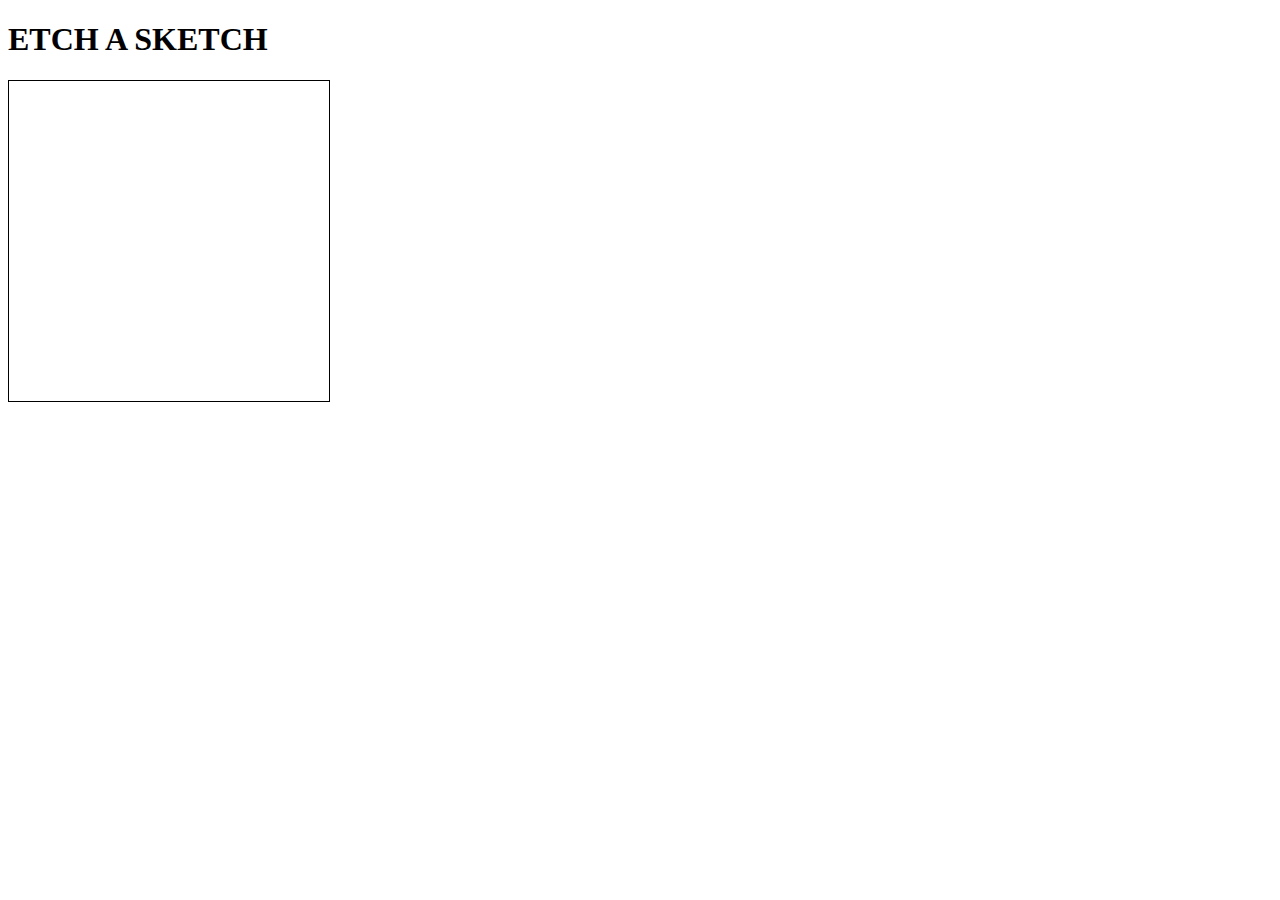
<file: etch a sketch/index.html>
<!DOCTYPE html>
<html lang="en">
  <head>
    <meta charset="UTF-8" />
    <meta http-equiv="X-UA-Compatible" content="IE=edge" />
    <meta name="viewport" content="width=device-width, initial-scale=1.0" />
    <title>Document</title>
    <link rel="stylesheet" href="style.css" />
  </head>
  <body>
    <h1>ETCH A SKETCH</h1>
    <div class="grid-container"></div>

    <script src="script.js"></script>
  </body>
</html>
</file>
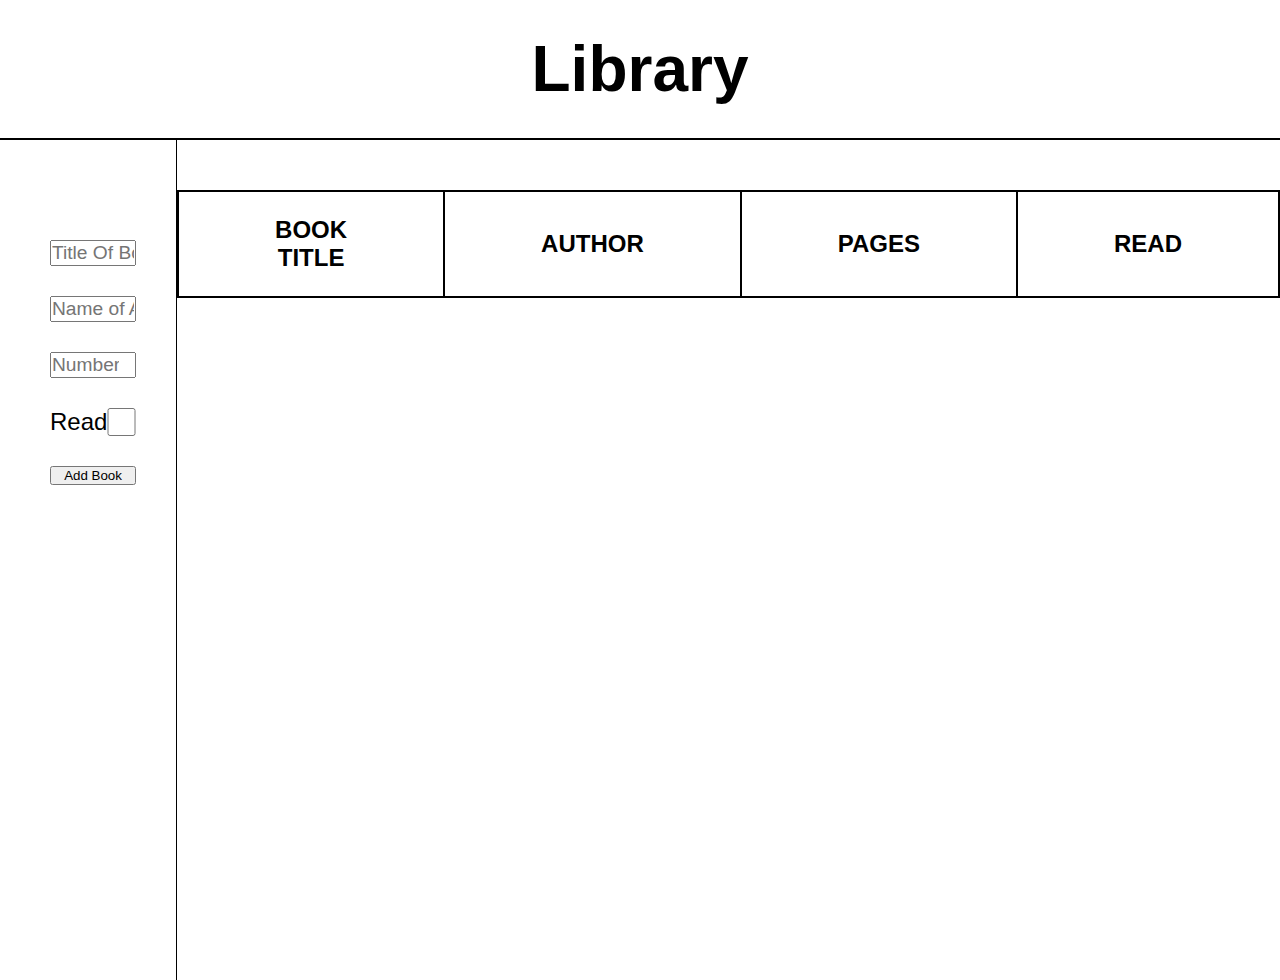
<file: library/index.html>
<!DOCTYPE html>
<html lang="en">

<head>
  <meta charset="UTF-8">
  <meta http-equiv="X-UA-Compatible" content="IE=edge">
  <meta name="viewport" content="width=device-width, initial-scale=1.0">
  <link rel="stylesheet" href="style.css">
  <title>Document</title>
</head>

<body>
  <div class="container">
    <div class="header">
      <h1>Library</h1>
    </div>

    <div class="main">
      <div class="sidebar">
        <input type="text" id="title" placeholder="Title Of Book">
        <input type="text" id="author" placeholder="Name of Author">
        <input type="number" id="pages" placeholder="Number of Pages">
        <div>
          <label for="read">Read</label>
          <input type="checkbox" name="" id="read">
        </div>
        <button id="add-btn">Add Book</button>
      </div>

      <div class="content">
        <table id="table">
          <tr>
            <th>BOOK TITLE</th>
            <th>AUTHOR</th>
            <th>PAGES</th>
            <th>READ</th>
          </tr>
        </table>
      </div>
    </div>
  </div>

  <script src="script.js"></script>
</body>

</html>
</file>
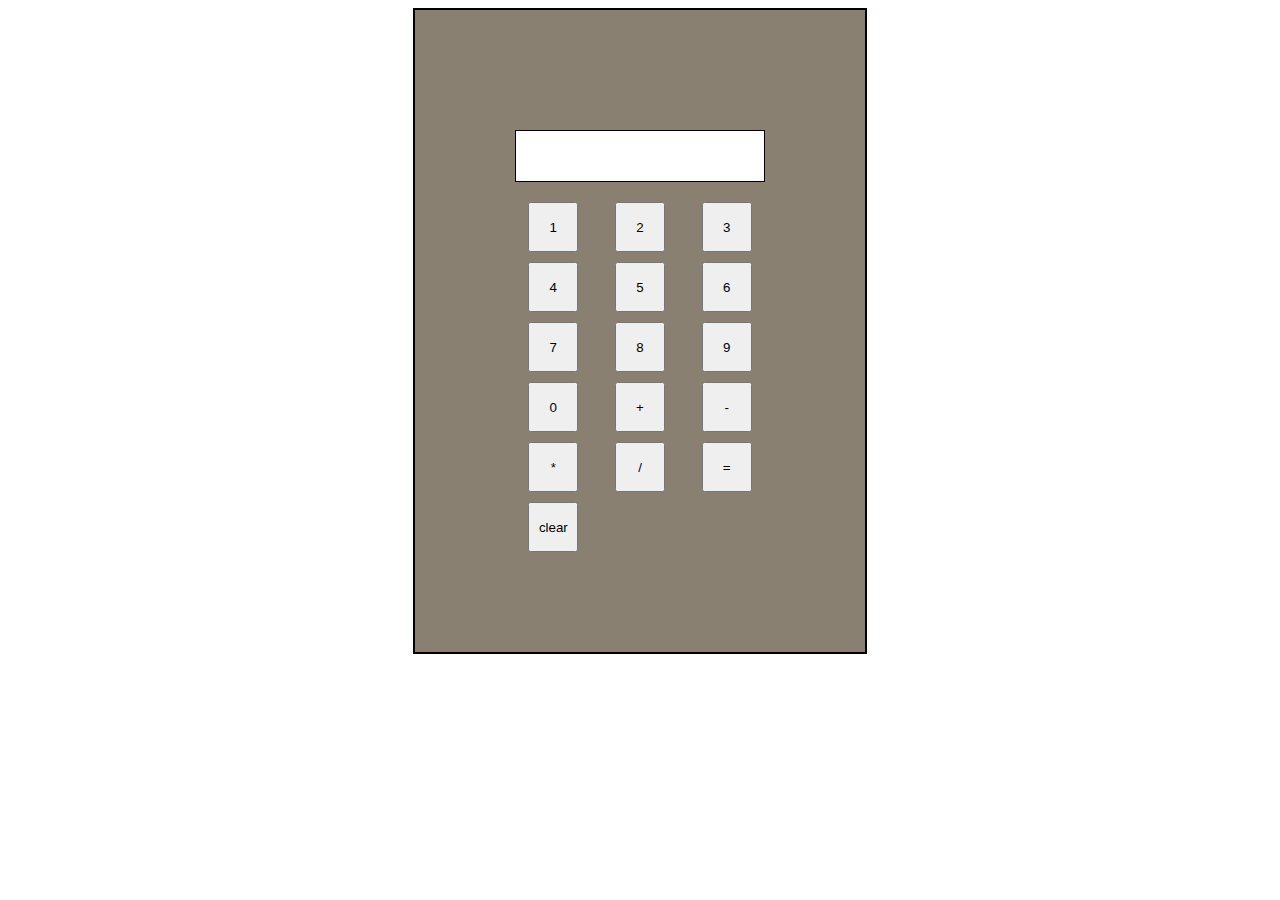
<file: odin calculator/index.html>
<!DOCTYPE html>
<html lang="en">
  <head>
    <meta charset="UTF-8" />
    <meta http-equiv="X-UA-Compatible" content="IE=edge" />
    <meta name="viewport" content="width=device-width, initial-scale=1.0" />
    <title>Document</title>
    <link rel="stylesheet" href="style.css" />
  </head>
  <body>
    <div class="calculator">
      <div class="display">
        <div class="previousnumber"></div>
        <div class="currentnumber"></div>
      </div>
      <div class="buttons">
        <button id="number">1</button>
        <button id="number">2</button>
        <button id="number">3</button>
        <button id="number">4</button>
        <button id="number">5</button>
        <button id="number">6</button>
        <button id="number">7</button>
        <button id="number">8</button>
        <button id="number">9</button>
        <button id="number">0</button>
        <button id="operator">+</button>
        <button id="operator">-</button>
        <button id="operator">*</button>
        <button id="operator">/</button>
        <button id="equal">=</button>
        <button id="clear">clear</button>
      </div>
    </div>
    <script src="script.js"></script>
  </body>
</html>
</file>
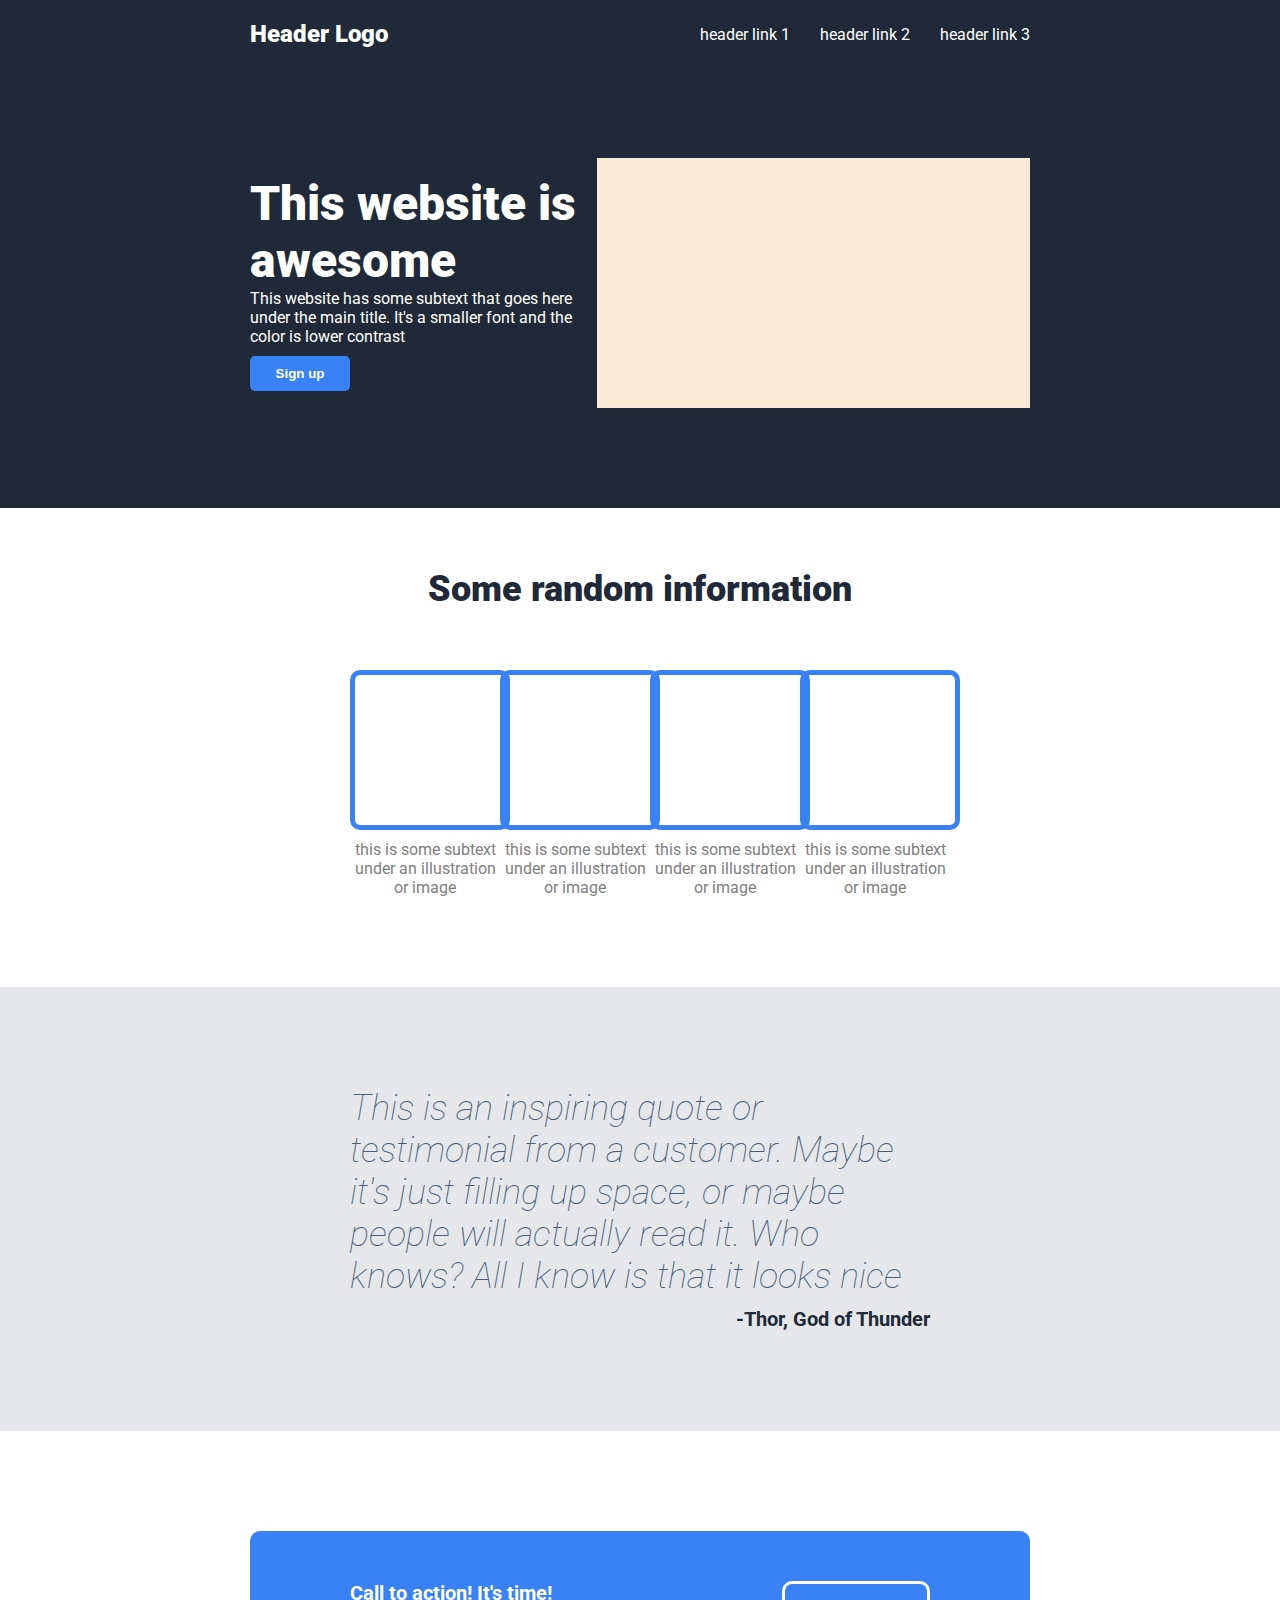
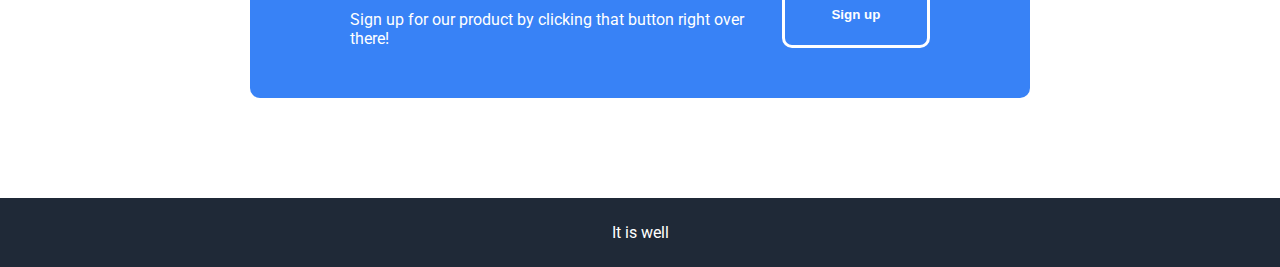
<file: odin landing page/index.html>
<!DOCTYPE html>
<html lang="en">
  <head>
    <meta charset="UTF-8" />
    <meta http-equiv="X-UA-Compatible" content="IE=edge" />
    <meta name="viewport" content="width=device-width, initial-scale=1.0" />
    <title>Landing Page</title>
    <link rel="stylesheet" href="style.css" />
  </head>
  <body>
    <header>
      <nav>
        <p>Header Logo</p>
        <ul>
          <li>header link 1</li>
          <li>header link 2</li>
          <li>header link 3</li>
        </ul>
      </nav>
    </header>
    <section class="hero--section">
      <div class="hero">
        <h2>This website is awesome</h2>
        <p>
          This website has some subtext that goes here under the main title.
          It's a smaller font and the color is lower contrast
        </p>
        <button class="hero--button">Sign up</button>
      </div>
      <div class="image--placeholder"></div>
    </section>
    <section class="random--information">
      <h3>Some random information</h3>
      <div class="boxes--cont">
        <div class="content">
          <div class="box"></div>
          <p>this is some subtext under an illustration or image</p>
        </div>
        <div class="content">
          <div class="box"></div>
          <p>this is some subtext under an illustration or image</p>
        </div>
        <div class="content">
          <div class="box"></div>
          <p>this is some subtext under an illustration or image</p>
        </div>
        <div class="content">
          <div class="box"></div>
          <p>this is some subtext under an illustration or image</p>
        </div>
      </div>
    </section>
    <section class="inspiring--quote">
      <p class="quote">
        This is an inspiring quote or testimonial from a customer. Maybe it's
        just filling up space, or maybe people will actually read it. Who knows?
        All I know is that it looks nice
      </p>
      <p class="quote--author">-Thor, God of Thunder</p>
    </section>
    <section class="cta--">
      <div class="cta--blue">
        <div class="cta--yarns">
          <p id="timetosub">Call to action! It's time!</p>
          <p>
            Sign up for our product by clicking that button right over there!
          </p>
        </div>
        <button class="cta--button">Sign up</button>
      </div>
    </section>
    <footer>
      <p>It is well</p>
    </footer>
  </body>
</html>
</file>
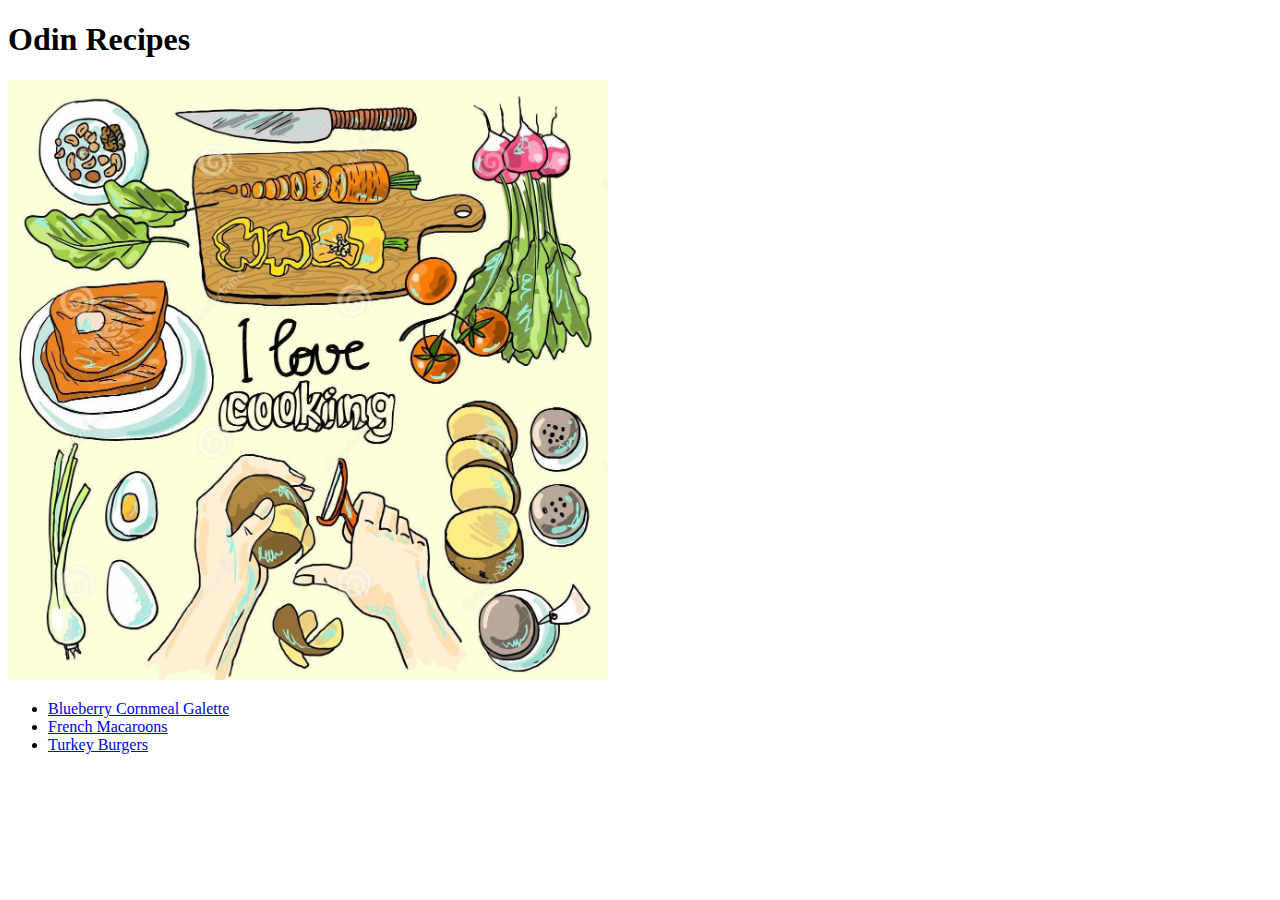
<file: odin recipes/index.html>
<!DOCTYPE html>
<html lang="en">
  <head>
    <meta charset="UTF-8" />
    <meta http-equiv="X-UA-Compatible" content="IE=edge" />
    <meta name="viewport" content="width=device-width, initial-scale=1.0" />
    <title>Recipes</title>
  </head>
  <body>
    <h1>Odin Recipes</h1>
    <img src="resources/Recipe-illustartion.jpg" width="600" height="600" />
    <ul>
      <li>
        <a href="./recipes/blueberryCornmealGalette.html"
          >Blueberry Cornmeal Galette</a
        >
      </li>
      <li><a href="./recipes/frenchMacaroons.html">French Macaroons</a></li>
      <li><a href="./recipes/turkeyBurgers.html">Turkey Burgers</a></li>
    </ul>
  </body>
</html>
</file>
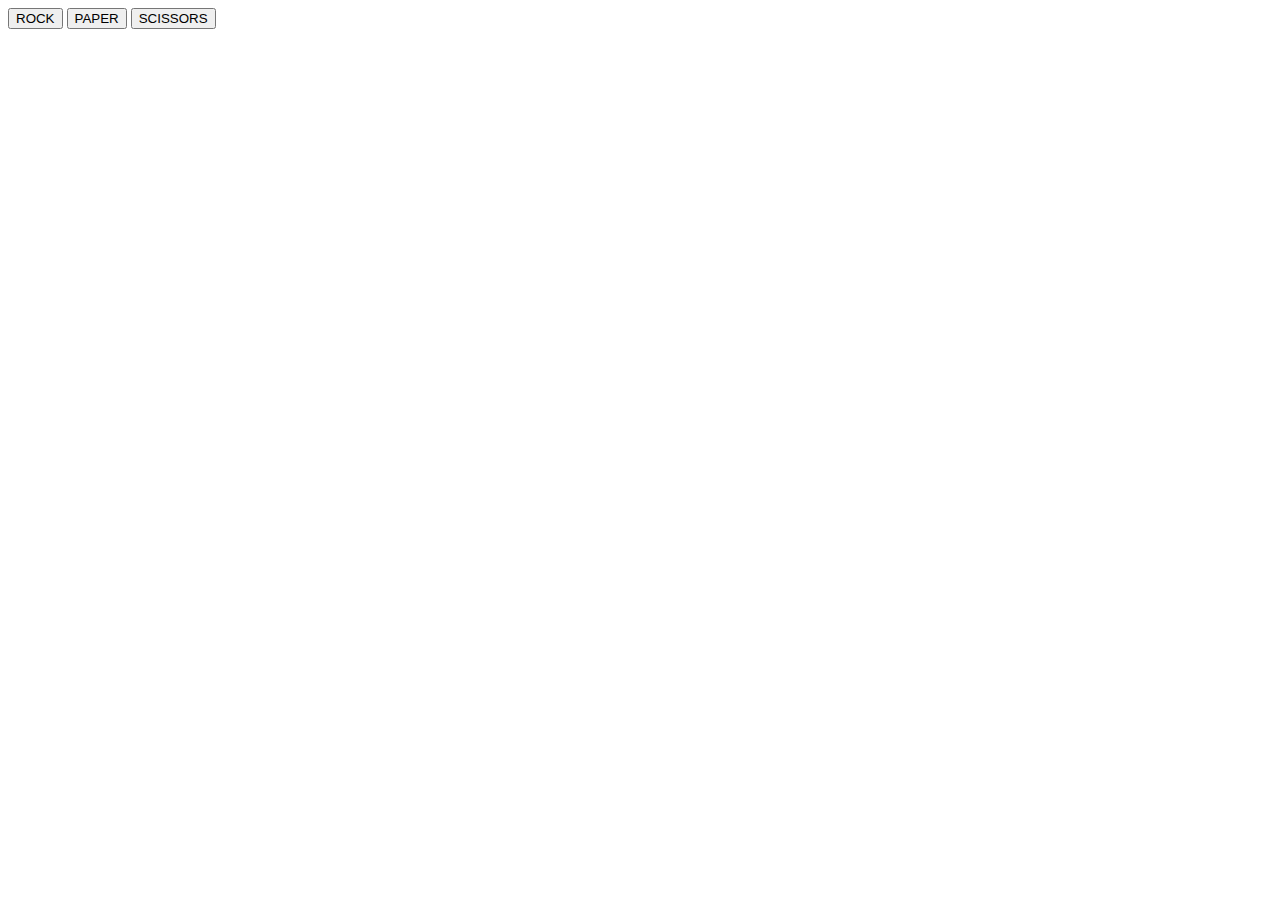
<file: odin rock paper scissors/index.html>
<!DOCTYPE html>
<html lang="en">
  <head>
    <meta charset="UTF-8" />
    <meta http-equiv="X-UA-Compatible" content="IE=edge" />
    <meta name="viewport" content="width=device-width, initial-scale=1.0" />
    <title>Document</title>
  </head>
  <body>
    <button id="ROCK" class="playerselection">ROCK</button>
    <button id="PAPER" class="playerselection">PAPER</button>
    <button id="SCISSORS" class="playerselection">SCISSORS</button>
    <p></p>
    <div></div>
    <script src="script.js"></script>
  </body>
</html>
</file>
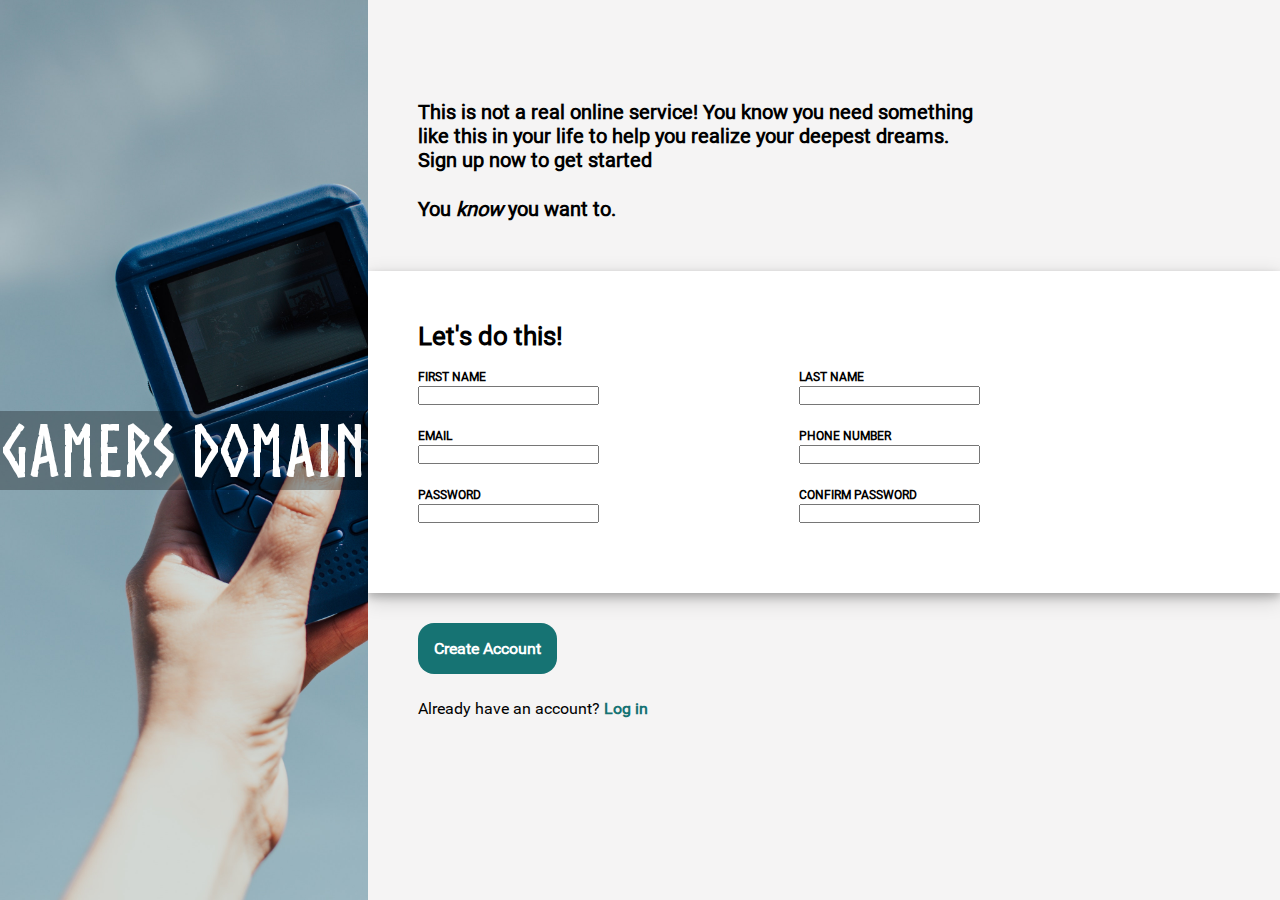
<file: odin signup form/index.html>
<!DOCTYPE html>
<html lang="en">

<head>
  <meta charset="UTF-8">
  <meta http-equiv="X-UA-Compatible" content="IE=edge">
  <meta name="viewport" content="width=device-width, initial-scale=1.0">
  <title>Document</title>
  <link rel="stylesheet" href="styles/style.css" />
</head>

<body>
  <div class="body--div">

    <div class="image--div">
      <p>GAMERS DOMAIN</p>
    </div>


    <div class="form--div">

      <div class="form--text">

        <p>This is not a real online service! You know you need something like this in your life to help you realize
          your deepest dreams. Sign up now to get started</p>

        <p>You <em>know</em> you want to.</p>

      </div>

      <div class="form">
        <p>Let's do this!</p>

        <div class="form--details">
          <div>
            <label for="fname">FIRST NAME</label>
            <br>
            <input type="text" name="" id="fname">
            <br>
            <label for="mail">EMAIL</label>
            <br>
            <input type="text" name="" id="mail">
            <br>
            <label for="pass">PASSWORD</label>
            <br>
            <input type="text" name="" id="pass">
          </div>

          <div>
            <label for="lname">LAST NAME</label>
            <br>
            <input type="text" name="" id="lname">
            <br>
            <label for="phonenum">PHONE NUMBER</label>
            <br>
            <input type="text" name="" id="phonenum">
            <br>
            <label for="confirmpass">CONFIRM PASSWORD</label>
            <br>
            <input type="text" name="" id="confirmpass">
          </div>
        </div>

      </div>

      <div class="create--login">

        <button>Create Account</button>
        <p>Already have an account? <b>Log in</b></p>
      </div>

    </div>
  </div>
</body>

</html>
</file>
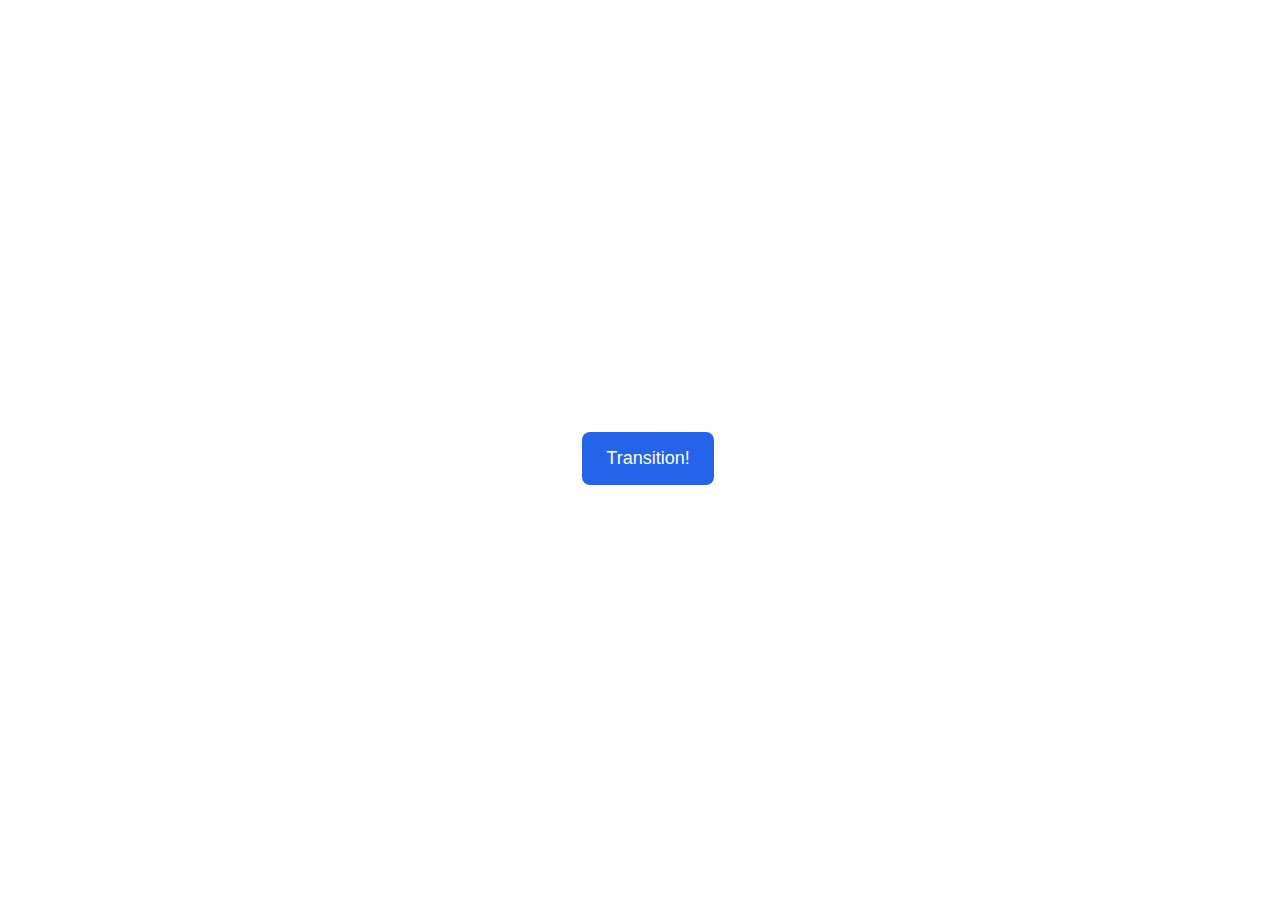
<file: css exercises/animation/01-button-hover/index.html>
<!DOCTYPE html>
<html lang="en">
  <head>
    <meta charset="UTF-8" />
    <meta http-equiv="X-UA-Compatible" content="IE=edge" />
    <meta name="viewport" content="width=device-width, initial-scale=1.0" />
    <title>Button Hover</title>
    <link rel="stylesheet" href="style.css" />
  </head>
  <body>
    <div id="transition-container">
      <button>Transition!</button>
    </div>
  </body>
</html>
</file>
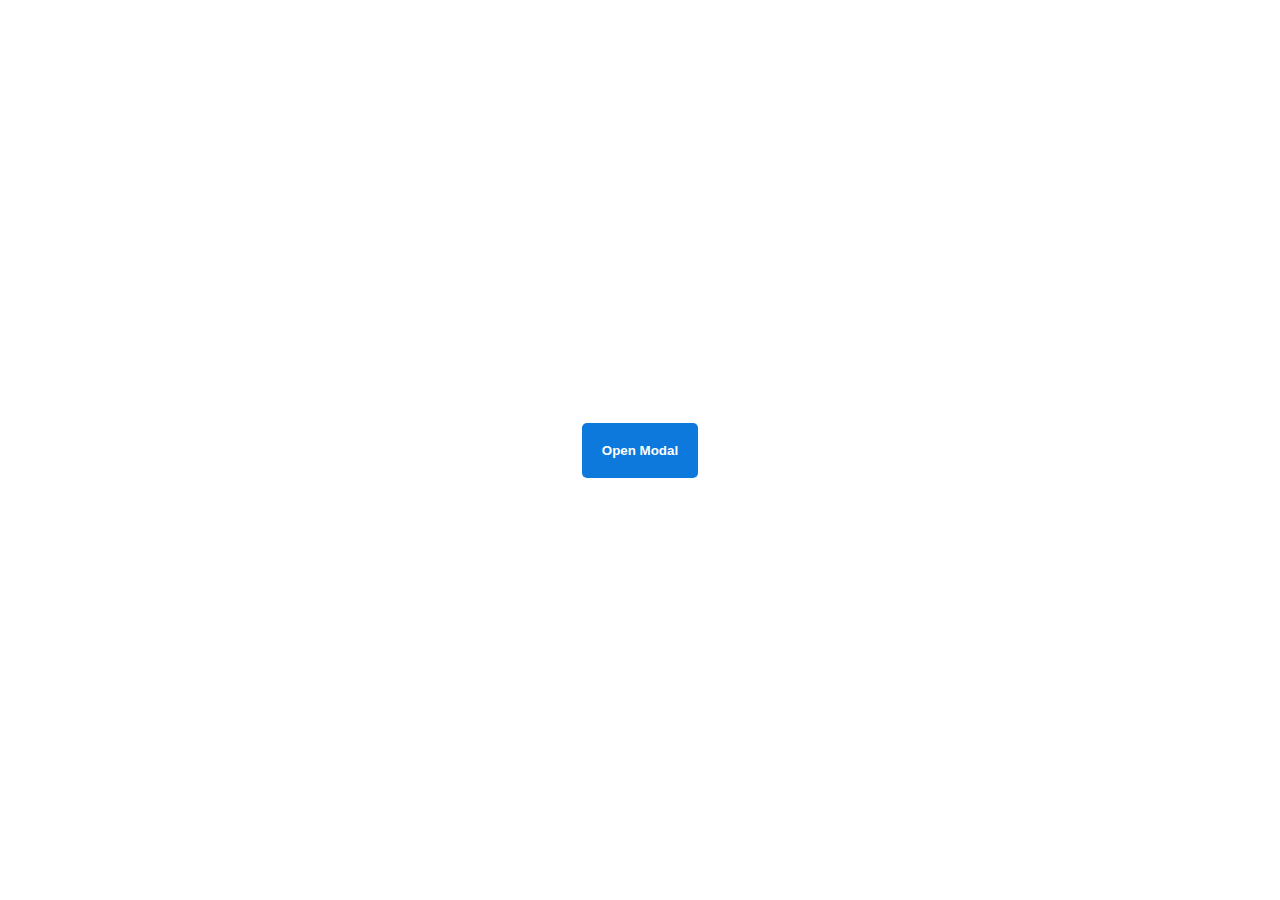
<file: css exercises/animation/02-pop-up/index.html>
<!DOCTYPE html>
<html lang="en">
  <head>
    <meta charset="UTF-8" />
    <meta http-equiv="X-UA-Compatible" content="IE=edge" />
    <meta name="viewport" content="width=device-width, initial-scale=1.0" />
    <title>Popup</title>
    <link rel="stylesheet" href="style.css" />
  </head>
  <body>
    <div class="backdrop"></div>
    <div class="popup-modal">
      <h1>Look at me!</h1>
      <p>I'm a pop up dialog!</p>
      <button id="close-modal">Close Modal</button>
    </div>
    <div class="button-container">
      <button id="trigger-modal">Open Modal</button>
    </div>
    <script src="script.js"></script>
  </body>
</html>
</file>
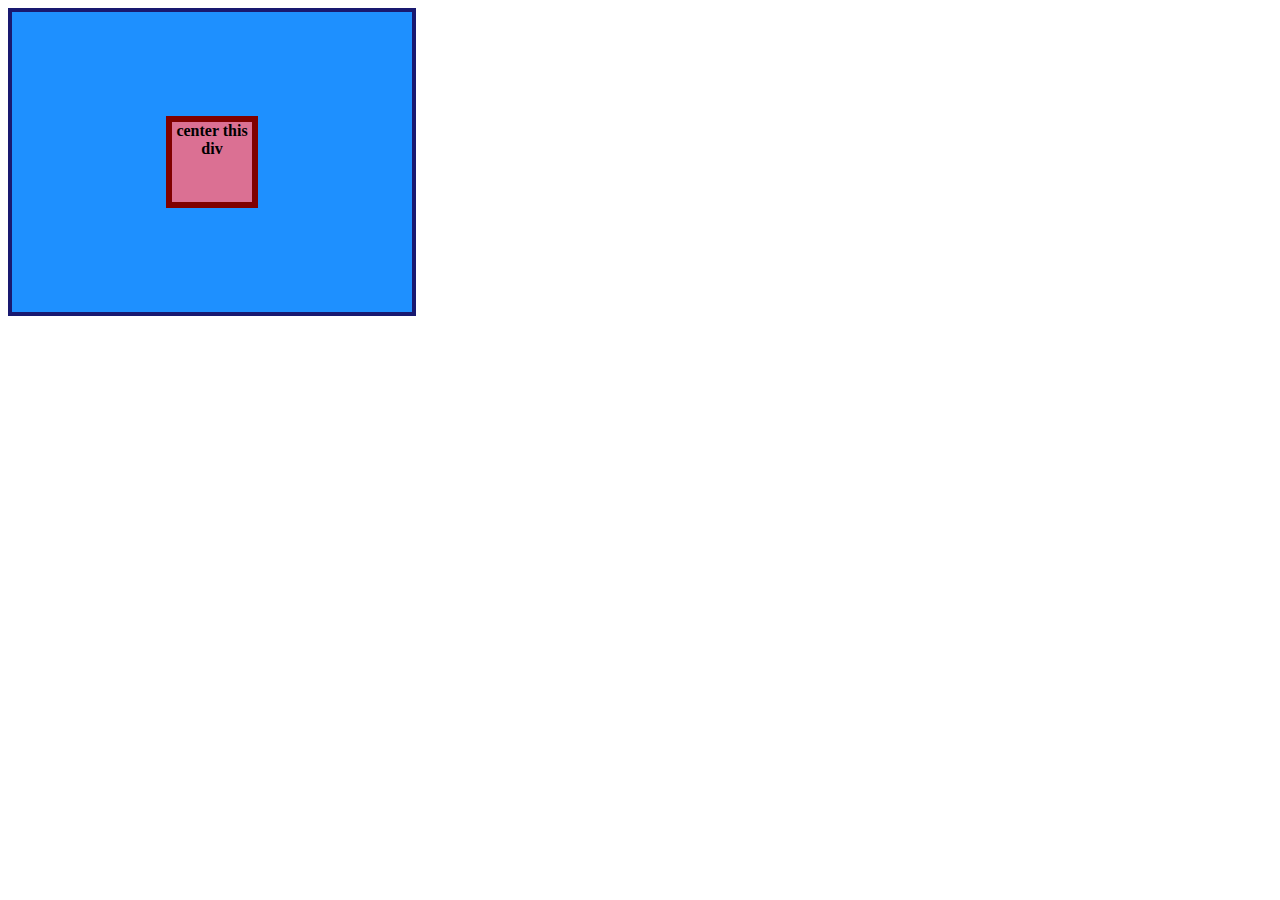
<file: css exercises/flex/01-flex-center/index.html>
<!DOCTYPE html>
<html lang="en">
  <head>
    <meta charset="UTF-8">
    <meta http-equiv="X-UA-Compatible" content="IE=edge">
    <meta name="viewport" content="width=device-width, initial-scale=1.0">
    <title>CENTER THIS DIV</title>
    <link rel="stylesheet" href="style.css">
  </head>
  <body>
    <div class="container">
      <div class="box">center this div</div>
    </div>
  </body>
</html>
</file>
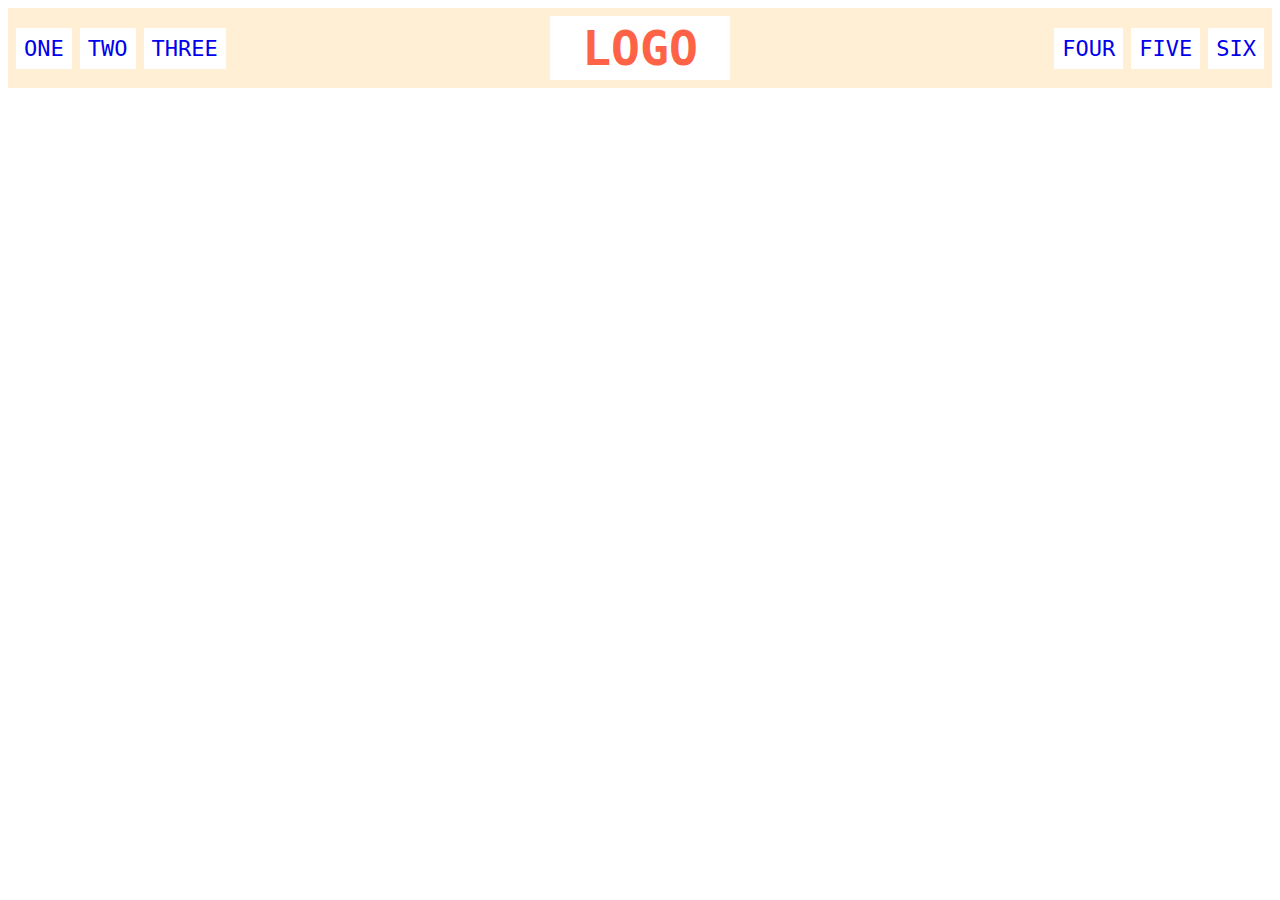
<file: css exercises/flex/02-flex-header/index.html>
<!DOCTYPE html>
<html lang="en">
  <head>
    <meta charset="UTF-8">
    <meta http-equiv="X-UA-Compatible" content="IE=edge">
    <meta name="viewport" content="width=device-width, initial-scale=1.0">
    <title>Flex Header</title>
    <link rel="stylesheet" href="style.css">
  </head>
  <body>
    <div class="header">
      <div class="left-links">
        <ul>
          <li><a href="#">ONE</a></li>
          <li><a href="#">TWO</a></li>
          <li><a href="#">THREE</a></li>
        </ul>
      </div>
      <div class="logo">LOGO</div>
      <div class="right-links">
        <ul>
          <li><a href="#">FOUR</a></li>
          <li><a href="#">FIVE</a></li>
          <li><a href="#">SIX</a></li>
        </ul>
      </div>
    </div>
  </body>
</html>
</file>
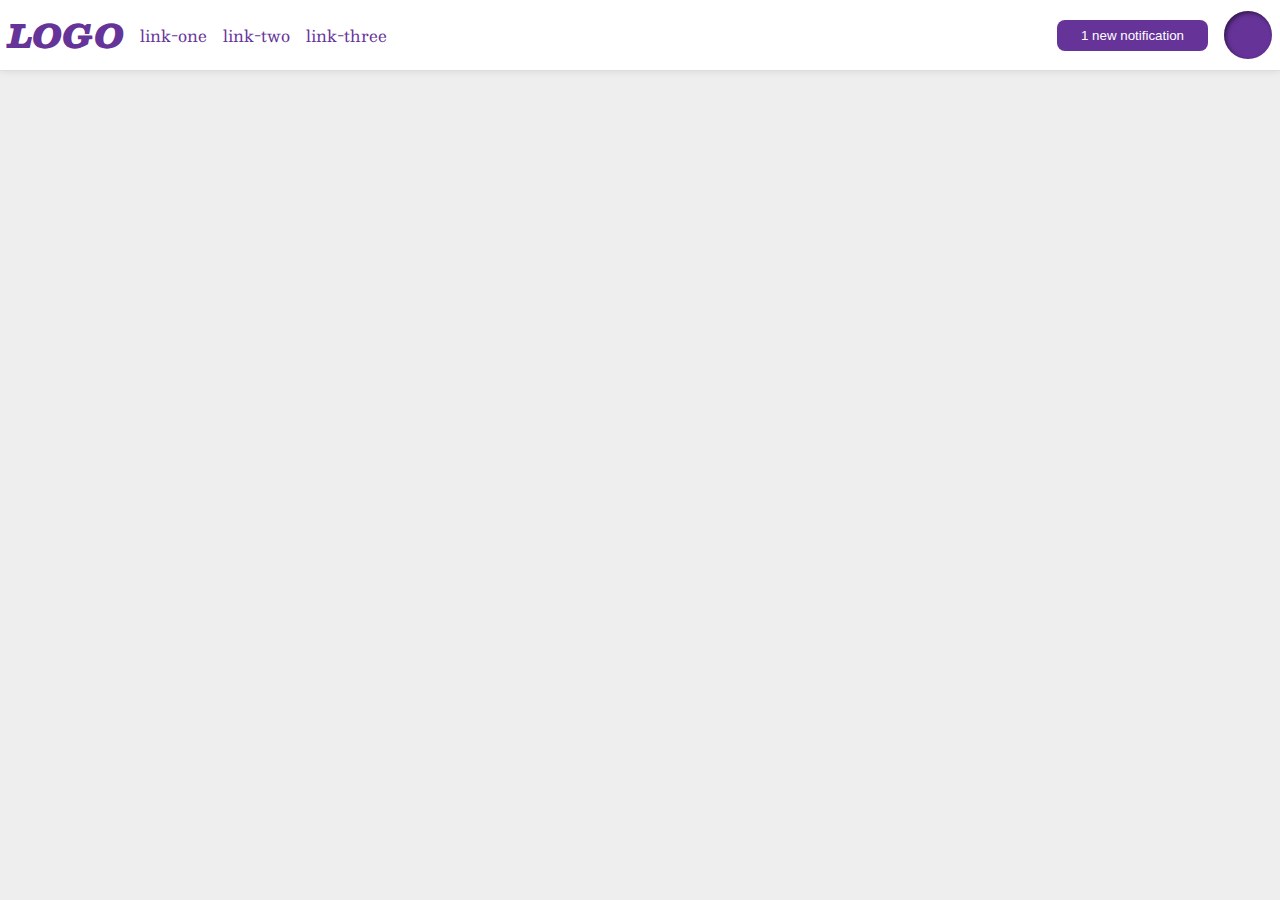
<file: css exercises/flex/03-flex-header-2/index.html>
<!DOCTYPE html>
<html lang="en">
  <head>
    <meta charset="UTF-8" />
    <meta http-equiv="X-UA-Compatible" content="IE=edge" />
    <meta name="viewport" content="width=device-width, initial-scale=1.0" />
    <title>Flex Header 2</title>
    <link rel="stylesheet" href="style.css" />
  </head>
  <body>
    <div class="header">
      <div class="left">
        <div class="logo">LOGO</div>
        <ul class="links">
          <li><a href="google.com">link-one</a></li>
          <li><a href="google.com">link-two</a></li>
          <li><a href="google.com">link-three</a></li>
        </ul>
      </div>
      <div class="right">
        <button class="notifications">1 new notification</button>
        <div class="profile-image"></div>
      </div>
    </div>
  </body>
</html>
</file>
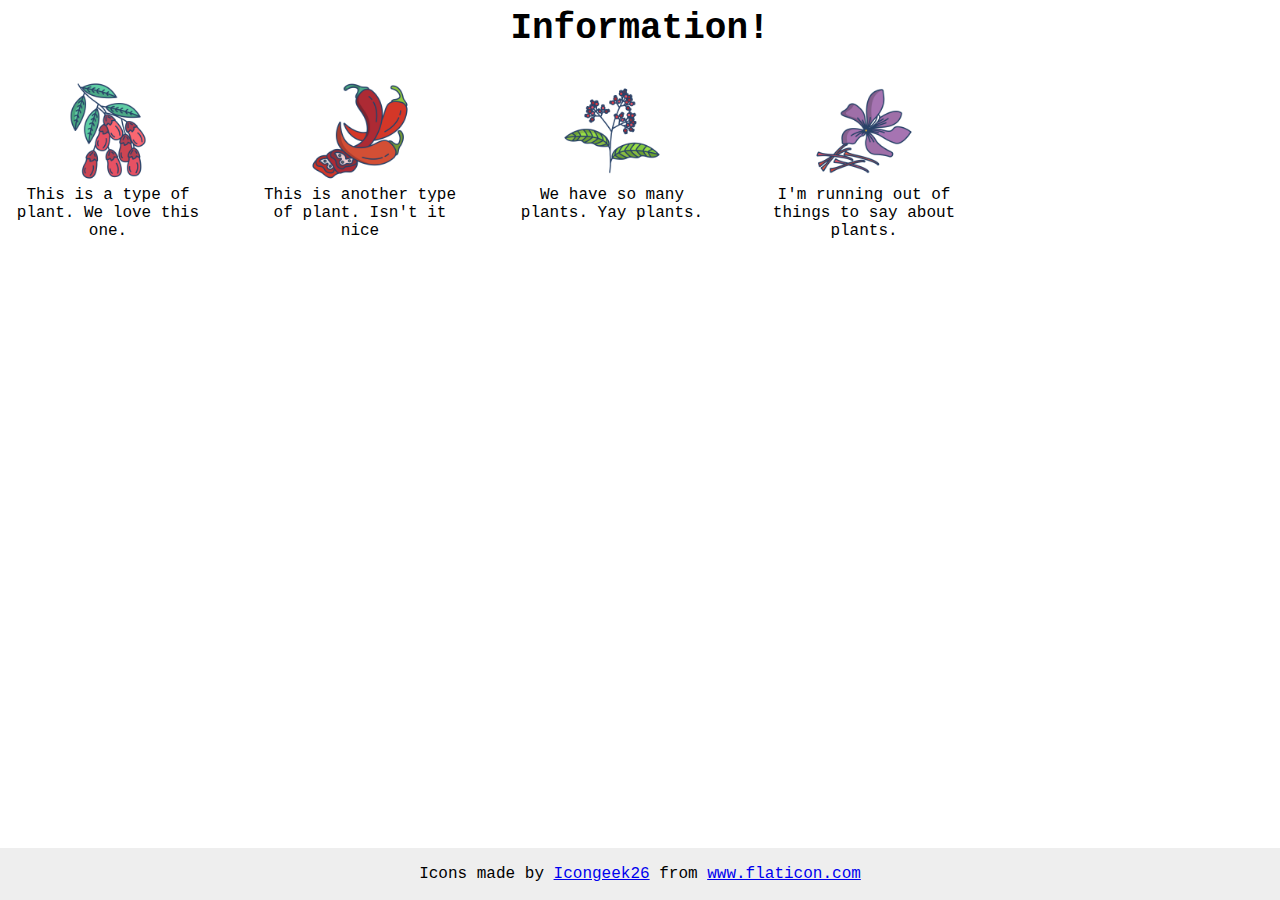
<file: css exercises/flex/04-flex-information/index.html>
<!DOCTYPE html>
<html lang="en">
  <head>
    <meta charset="UTF-8" />
    <meta http-equiv="X-UA-Compatible" content="IE=edge" />
    <meta name="viewport" content="width=device-width, initial-scale=1.0" />
    <title>Information</title>
    <link rel="stylesheet" href="style.css" />
  </head>
  <body>
    <div class="title">Information!</div>
    <div class="list">
      <div class="info">
        <img src="./images/barberry.png" alt="barberry" />
        <div class="text">This is a type of plant. We love this one.</div>
      </div>
      <div class="info">
        <img src="./images/chilli.png" alt="chili" />
        <div class="text">This is another type of plant. Isn't it nice</div>
      </div>
      <div class="info">
        <img src="./images/pepper.png" alt="pepper" />
        <div class="text">We have so many plants. Yay plants.</div>
      </div>
      <div class="info">
        <img src="./images/saffron.png" alt="saffron" />
        <div class="text">I'm running out of things to say about plants.</div>
      </div>
    </div>
    <!-- disregard this section, it's here to give attribution to the creator of these icons -->
    <div class="footer">
      <div>
        Icons made by
        <a href="https://www.flaticon.com/authors/icongeek26" title="Icongeek26"
          >Icongeek26</a
        >
        from
        <a href="https://www.flaticon.com/" title="Flaticon"
          >www.flaticon.com</a
        >
      </div>
    </div>
  </body>
</html>
</file>
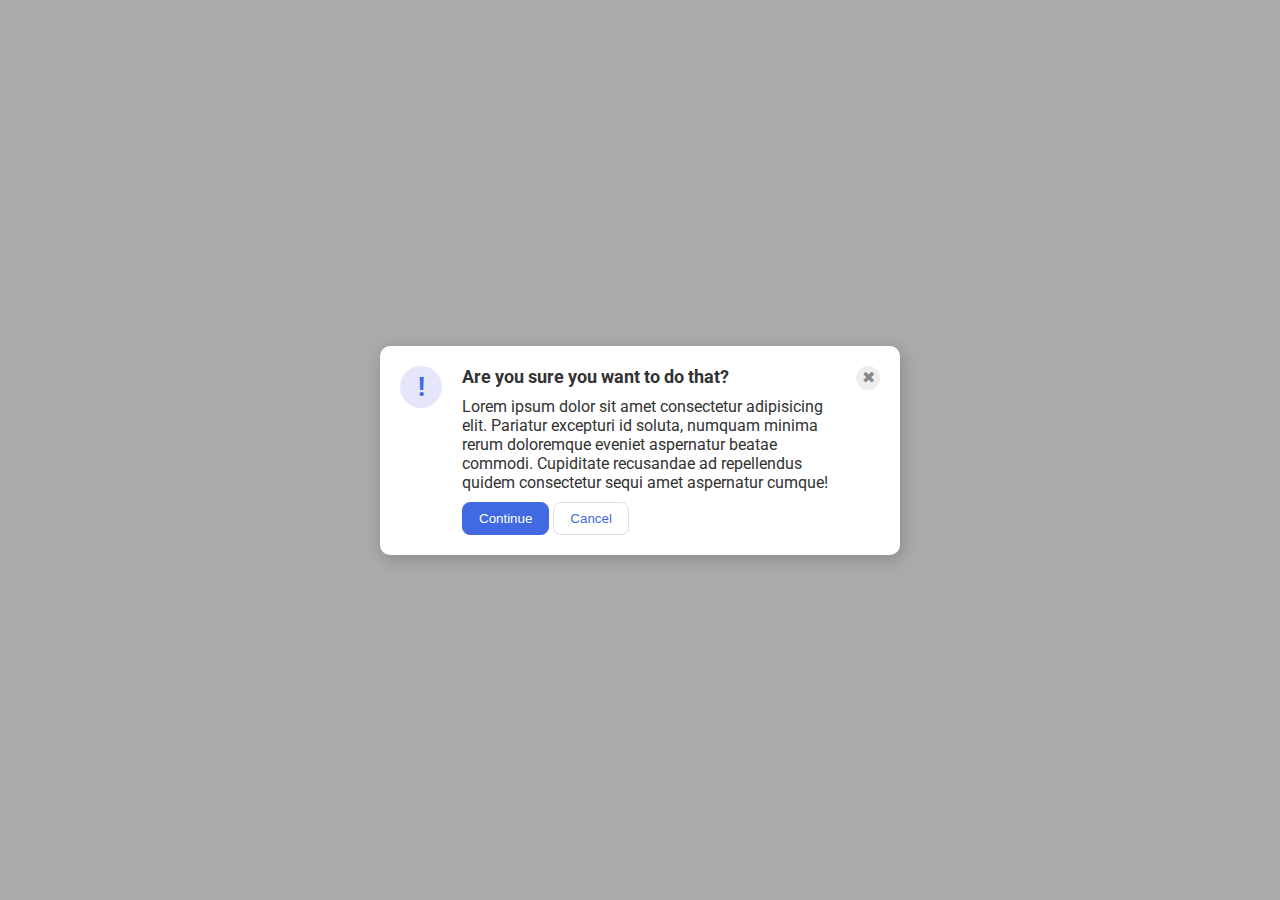
<file: css exercises/flex/05-flex-modal/index.html>
<!DOCTYPE html>
<html lang="en">
  <head>
    <meta charset="UTF-8" />
    <meta http-equiv="X-UA-Compatible" content="IE=edge" />
    <meta name="viewport" content="width=device-width, initial-scale=1.0" />
    <link rel="stylesheet" href="style.css" />
    <title>Modal</title>
  </head>
  <body>
    <div class="modal">
      <div class="icon">!</div>
      <div class="details">
        <div class="header">Are you sure you want to do that?</div>

        <div class="text">
          Lorem ipsum dolor sit amet consectetur adipisicing elit. Pariatur
          excepturi id soluta, numquam minima rerum doloremque eveniet
          aspernatur beatae commodi. Cupiditate recusandae ad repellendus quidem
          consectetur sequi amet aspernatur cumque!
        </div>
        <button class="continue">Continue</button>
        <button class="cancel">Cancel</button>
      </div>
      <div class="close-button">✖</div>
    </div>
  </body>
</html>
</file>
<file: etch a sketch/style.css>
.grid-container {
  border: 1px solid black;
  display: inline-grid;
  grid-template-columns: repeat(16, 2fr);
}

.grid {
  display: inline-block;
  height: 20px;
  width: 20px;
  /* border: 1px solid black; */
}

.color {
  background-color: rgba(108, 231, 226, 0.55);
}
</file>
<file: library/style.css>
* {
  margin: 0;
  padding: 0;
  box-sizing: border-box;
  font-family: sans-serif;
}

body {
  font-size: 10px;
}

.container {
  display: grid;
  grid-template-rows: 1fr 6fr;
}

.header {
  font-size: 2rem;
  display: flex;
  justify-content: center;
  padding: 1em;
  border-bottom: 2px solid black;
}

.main {
  display: grid;
  grid-template-columns: 1fr 4fr;
}

.sidebar {
  padding: 10em 4em 0 5em;
  display: flex;
  flex-direction: column;
  gap: 30px;
  border-right: 1px solid black;
}

.sidebar>div {
  display: flex;
  align-content: center;
  font-size: 1.5rem;
}

input {
  width: 100%;
  font-size: 1.2rem;
}

.content {
  margin: 5em auto;
}

table,
td,
th {
  border: 2px solid black;
  border-collapse: collapse;
  padding: 1em 4em;
}

th {
  font-size: 1.5rem;
}

td {
  font-size: 1.2rem;
}
</file>
<file: odin calculator/style.css>
body {
  font-family: serif;
}

.calculator {
  margin: auto;
  max-width: 250px;
  padding: 100px;
  border: 2px solid black;
  background-color: rgb(138, 128, 114);
}

.display {
  background-color: white;
  display: flex;
  flex-direction: column;
  row-gap: 10px;
  max-width: 300px;
  padding: 20px;
  margin: 20px auto;
  border: 1px solid black;
  text-align: end;

  font-size: 22px;
}

.buttons {
  display: grid;
  margin: auto;
  grid-template-columns: repeat(3, 1fr);
  gap: 10px;
}

button {
  justify-self: center;
  width: 50px;
  height: 50px;
}
</file>
<file: odin landing page/style.css>
@import url("https://fonts.googleapis.com/css2?family=Roboto:ital,wght@0,100;0,400;0,700;1,100&display=swap");

* {
  margin: 0;
  padding: 0;
}

body {
  font-family: "Roboto", sans-serif;
  color: white;
}
/*Top*/

header {
  background-color: #1f2937;
  padding: 20px 250px;
  padding-bottom: 100px;
}

nav {
  display: flex;
  justify-content: space-between;
  align-items: center;
}

nav > ul {
  display: flex;
  list-style: none;
  gap: 30px;
}

header > nav > p {
  font-size: 24px;
  font-weight: 900;
}

/***********************************************************************************************************/
/*Hero section */
.hero--section {
  display: flex;
  background-color: #1f2937;
  padding: 10px 250px;
  justify-content: space-between;
  padding-bottom: 100px;
}

.hero {
  display: flex;
  width: 400px;
  flex-direction: column;
  align-self: center;
}

.hero > h2 {
  font-size: 48px;
  font-weight: 900;
}

.hero--button {
  margin-top: 10px;
  background-color: #3882f6;
  color: white;
  border: none;
  border-radius: 5px;
  width: 100px;
  padding: 10px;
  font-weight: 700;
}

.image--placeholder {
  align-self: center;
  background-color: antiquewhite;
  width: 500px;
  height: 250px;
}

/****************************************************************************************************************/
/*Random information section*/
.random--information {
  padding: 10px 350px;
}
h3 {
  color: #1f2937;
  font-size: 36px;
  font-weight: 900;
  text-align: center;
  margin: 50px 0 60px 0;
}

.boxes--cont {
  display: flex;
  justify-content: space-between;
}
.box {
  width: 150px;
  height: 150px;
  border: 5px solid #3882f6;
  border-radius: 10px;
  margin-bottom: 10px;
}
.content {
  display: flex;
  flex-direction: column;
  width: 150px;
}
.content > p {
  color: gray;
  text-align: center;
}

/******************************************************************************************************************/
/*quote section*/
.inspiring--quote {
  margin-top: 80px;
  background-color: #e5e7eb;
  padding: 100px 350px;
}

.quote {
  color: #465c7a;
  font-size: 36px;
  font-style: italic;
  font-weight: 100;
  margin-bottom: 10px;
}

.quote--author {
  color: #1f2937;
  font-size: 20px;
  font-weight: bold;
  text-align: right;
}

/******************************************************************************************************************/
/*call to action*/
.cta-- {
  padding: 100px 250px;
}

.cta--blue {
  padding: 50px 100px;
  background-color: #3882f6;
  display: flex;
  justify-content: space-between;
  border-radius: 10px;
}

.cta--button {
  border: 3px solid white;
  border-radius: 10px;
  background-color: #3882f6;
  color: white;
  font-weight: bold;
  width: 150px;
}

#timetosub {
  font-size: 20px;
  font-weight: bold;
  margin-bottom: 5px;
}

/******************************************************************************************************************/
/*Footer*/

footer {
  background-color: #1f2937;
  padding: 25px 0;
  text-align: center;
}
</file>
<file: odin signup form/styles/style.css>
* {
  font-family: "Roboto";
  padding: 0;
  margin: 0;
}

@font-face {
  font-family: "Roboto";
  src: url(../resources/fonts/Roboto.woff2);
}

@font-face {
  font-family: "Norse";
  src: url(../resources/fonts/NorseBold.woff2);
}


.body--div {
  display: grid;
  height: 100vh;
  grid-template-columns: 1.5fr 3fr;
}


.image--div {
  background-image: url(../resources/img/pexels-lisa-fotios-4511373.jpg);
  background-repeat: no-repeat;
  background-size: cover;
  display: grid;
  align-content: center;
}

.image--div>p {
  background-color: rgba(0, 0, 0, 0.3);
  font-family: "Norse";
  text-align: center;
  color: #ffffff;
  font-size: 72px;
}


.form--div {
  background-color: rgb(245, 244, 244);
  justify-content: center;
}

.form--text {
  padding: 100px 300px 50px 50px;
  font-size: 20px;
  font-weight: bold;
  display: flex;
  flex-direction: column;
  gap: 25px;
}

.form {
  background-color: white;
  padding: 50px 300px 50px 50px;
  box-shadow: 0 4px 8px 0 rgba(0, 0, 0, 0.2), 0 6px 20px 0 rgba(0, 0, 0, 0.19);
}

.form>p {
  font-size: 26px;
  font-weight: bold;
  margin-bottom: 15px;
}



.form--details {
  display: flex;
  gap: 200px;
}

.form--details>div>input {
  margin-bottom: 20px;
}

.form--details>div>label {
  font-variant: small-caps;
  font-size: 12px;
  font-weight: bold;
}

.create--login>button {
  margin: 30px 0 25px 50px;
  font-size: 16px;
  background-color: #167373;
  padding: 16px;
  color: #ffffff;
  font-weight: bold;
  border-radius: 16px;
  border: 0;
}

.create--login>p {
  margin-left: 50px;
}

.create--login>p>b {
  color: #167373;
  ;
}

input:focus {
  border: 4px solid #167373;
}
</file>
<file: css exercises/animation/01-button-hover/style.css>
#transition-container {
  width: 100vw;
  height: 100vh;
  display: flex;
  flex-direction: column;
  justify-content: center;
  align-items: center;
  font-family: Arial, sans-serif;
}

button {
  border-radius: 8px;
  border: none;
  background-color: #2563eb;
  color: white;
  font-size: 18px;
  padding: 16px 24px;
  text-align: center;
}
</file>
<file: css exercises/animation/02-pop-up/style.css>
* {
  padding: 0;
  margin: 0;
}

body {
  overflow: hidden;
}

.button-container {
  width: 100vw;
  height: 100vh;
  background-color: #ffffff;
  opacity: 100%;
  display: flex;
  align-items: center;
  justify-content: center;
}

button {
  padding: 20px;
  color: #ffffff;
  background-color: #0e79dd;
  border: none;
  border-radius: 5px;
  font-weight: 600;
}

.popup-modal {
  padding: 32px 64px;
  background-color: white;
  border: 1px solid black;
  border-radius: 10px;
  position: fixed;
  top: 50%;
  left: 50%;
  transform-origin: center;
  transform: translate(-50%, -50%);
  pointer-events: none;
  opacity: 0%;
  text-align: center;
}
.popup-modal p {
  margin-bottom: 24px
}

.backdrop {
  pointer-events: none;
  position: fixed;
  inset: 0;
  background: #000;
  opacity: 0%;
}

.popup-modal.show {
  opacity: 100%;
  pointer-events: all;
}

.backdrop.show {
  opacity: 30%;
}
</file>
<file: css exercises/flex/01-flex-center/style.css>
.container {
  background: dodgerblue;
  border: 4px solid midnightblue;
  width: 400px;
  height: 300px;
  display: flex;
  justify-content: center;
  align-items: center;
}

.box {
  background: palevioletred;
  font-weight: bold;
  text-align: center;
  border: 6px solid maroon;
  width: 80px;
  height: 80px;
}
</file>
<file: css exercises/flex/02-flex-header/style.css>
.header {
  font-family: monospace;
  background: papayawhip;
}

.logo {
  font-size: 48px;
  font-weight: 900;
  color: tomato;
  background: white;
  padding: 4px 32px;
}

ul {
  /* this removes the dots on the list items*/
  list-style-type: none;
}

a {
  font-size: 22px;
  background: white;
  padding: 8px;
  /* this removes the line under the links */
  text-decoration: none;
}

.header {
  padding: 8px;
  display: flex;
  justify-content: space-between;
  align-items: center;
}

ul {
  display: flex;
  gap: 8px;
  margin: 0;
  padding: 0;
}
</file>
<file: css exercises/flex/03-flex-header-2/style.css>
/* this is some magical font-importing.  
you'll learn about it later. */
@import url("https://fonts.googleapis.com/css2?family=Besley:ital,wght@0,400;1,900&display=swap");

body {
  margin: 0;
  background: #eee;
  font-family: Besley, serif;
}

.header {
  background: white;
  border-bottom: 1px solid #ddd;
  box-shadow: 0 0 8px rgba(0, 0, 0, 0.1);
}

.profile-image {
  background: rebeccapurple;
  box-shadow: inset 2px 2px 4px rgba(0, 0, 0, 0.5);
  border-radius: 50%;
  width: 48px;
  height: 48px;
}

.logo {
  color: rebeccapurple;
  font-size: 32px;
  font-weight: 900;
  font-style: italic;
}

button {
  border: none;
  border-radius: 8px;
  background: rebeccapurple;
  color: white;
  padding: 8px 24px;
}

a {
  /* this removes the line under our links */
  text-decoration: none;
  color: rebeccapurple;
}

ul {
  list-style-type: none;
}

.header {
  display: flex;
  justify-content: space-between;
  padding: 8px;
}

ul {
  display: flex;
  margin: 0;
  padding: 0;
  gap: 16px;
}

.left,
.right {
  display: flex;
  align-items: center;
  gap: 16px;
}
</file>
<file: css exercises/flex/04-flex-information/style.css>
body {
  font-family: "Courier New", Courier, monospace;
  text-align: center;
}

img {
  width: 100px;
  height: 100px;
}

.title {
  font-size: 36px;
  font-weight: 900;
}

/* do not edit this footer */
.footer {
  position: fixed;
  bottom: 0;
  left: 0;
  right: 0;
  height: 52px;
  display: flex;
  align-items: center;
  justify-content: center;
  background: #eee;
}

.title {
  margin-bottom: 32px;
}

.list {
  display: flex;
  gap: 52px;
}

.info {
  max-width: 200px;
}
</file>
<file: css exercises/flex/05-flex-modal/style.css>
@import url("https://fonts.googleapis.com/css2?family=Roboto:wght@400;700&display=swap");

html,
body {
  height: 100%;
}

body {
  font-family: Roboto, sans-serif;
  margin: 0;
  background: #aaa;
  color: #333;
  /* I'll give you this one for free lol */
  display: flex;
  align-items: center;
  justify-content: center;
}

.header {
  font-weight: 700;
  font-size: 18px;
  margin-bottom: 10px;
}

.text {
  margin-bottom: 10px;
}

.modal {
  background: white;
  width: 480px;
  border-radius: 10px;
  box-shadow: 2px 4px 16px rgba(0, 0, 0, 0.2);
  display: flex;
  padding: 20px;
  gap: 20px;
}

.icon {
  color: royalblue;
  font-size: 26px;
  font-weight: 700;
  background: lavender;
  width: 42px;
  height: 42px;
  border-radius: 50%;
  display: flex;
  align-items: center;
  justify-content: center;
  flex-shrink: 0;
}

.close-button {
  background: #eee;
  border-radius: 50%;
  color: #888;
  font-weight: 400;
  font-size: 16px;
  height: 24px;
  width: 24px;
  display: flex;
  align-items: center;
  justify-content: center;
  flex-shrink: 0;
}

button {
  padding: 8px 16px;
  border-radius: 8px;
}

button.continue {
  background: royalblue;
  border: 1px solid royalblue;
  color: white;
}

button.cancel {
  background: white;
  border: 1px solid #ddd;
  color: royalblue;
}
</file>
